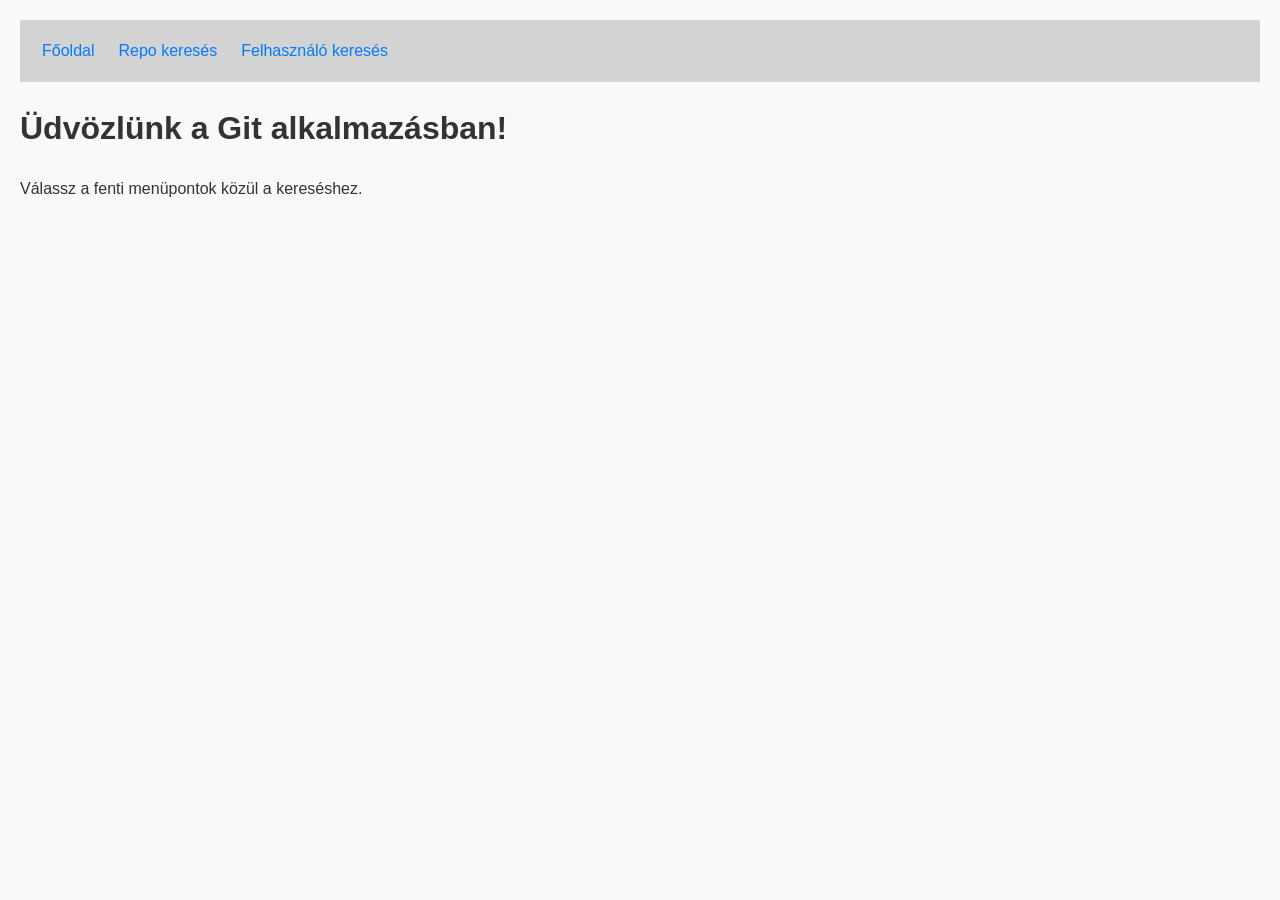
<file: webtech_8het_CFW04U/index.html>
<!DOCTYPE html>
<html lang="hu">
<head>
    <meta charset="UTF-8">
    <title>Git App - Főoldal</title>
    <link rel="stylesheet" href="style.css">
</head>
<body>
    <h1>Üdvözlünk a Git alkalmazásban!</h1>
    <p>Válassz a fenti menüpontok közül a kereséshez.</p>
    <script src="app.js"></script>
</body>
</html>
</file>
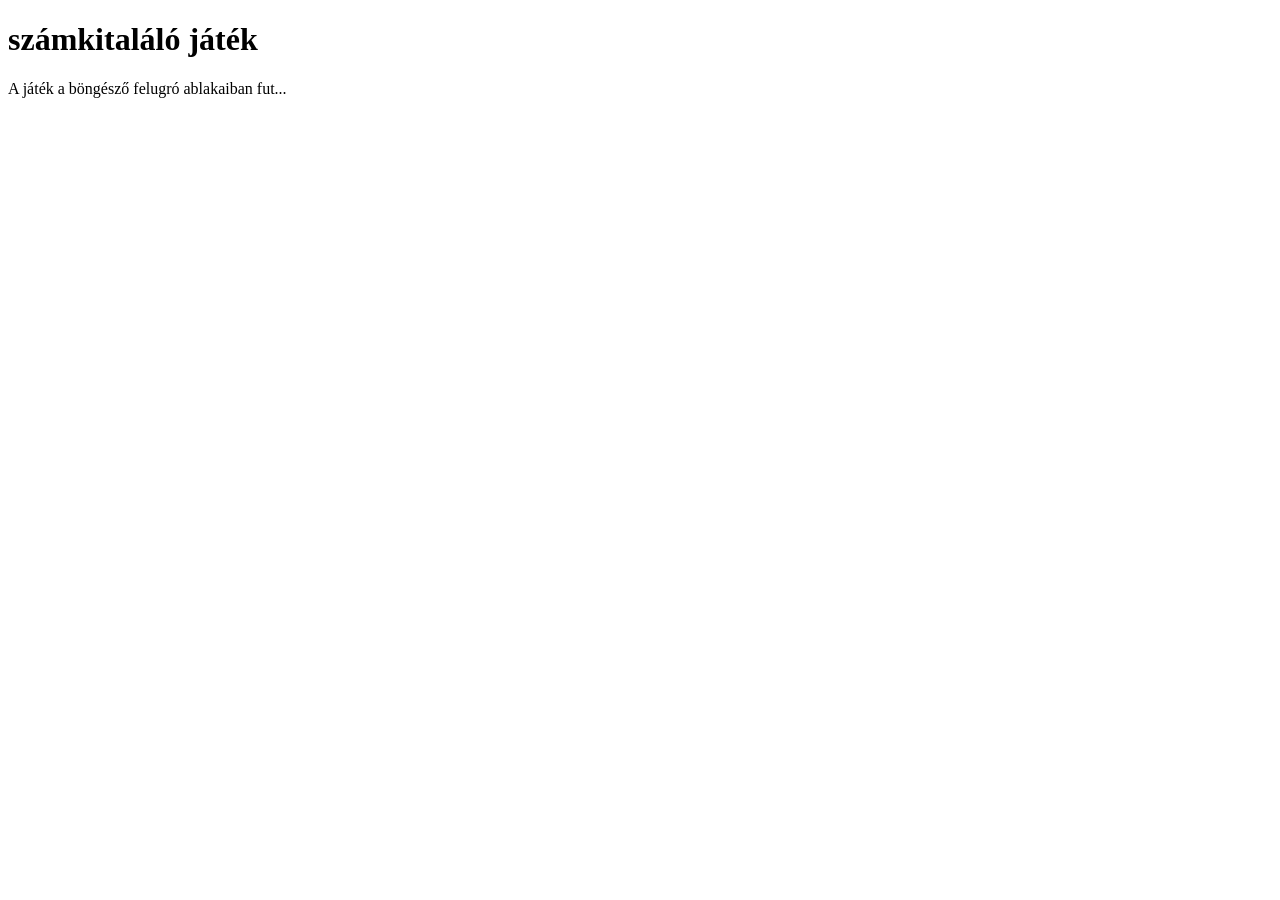
<file: webtech_5het_CFW04U/szamkitalalo-jatek/index.html>
<!DOCTYPE html>
<html lang="en">
<head>
    <meta charset="UTF-8">
    <meta name="viewport" content="width=device-width, initial-scale=1.0">
    <title>számkitaláló játék</title>
</head>
<body>
    <h1>számkitaláló játék</h1>
    <p>A játék a böngésző felugró ablakaiban fut...</p>

    <script src="./app.js"></script>
</body>
</html>
</file>
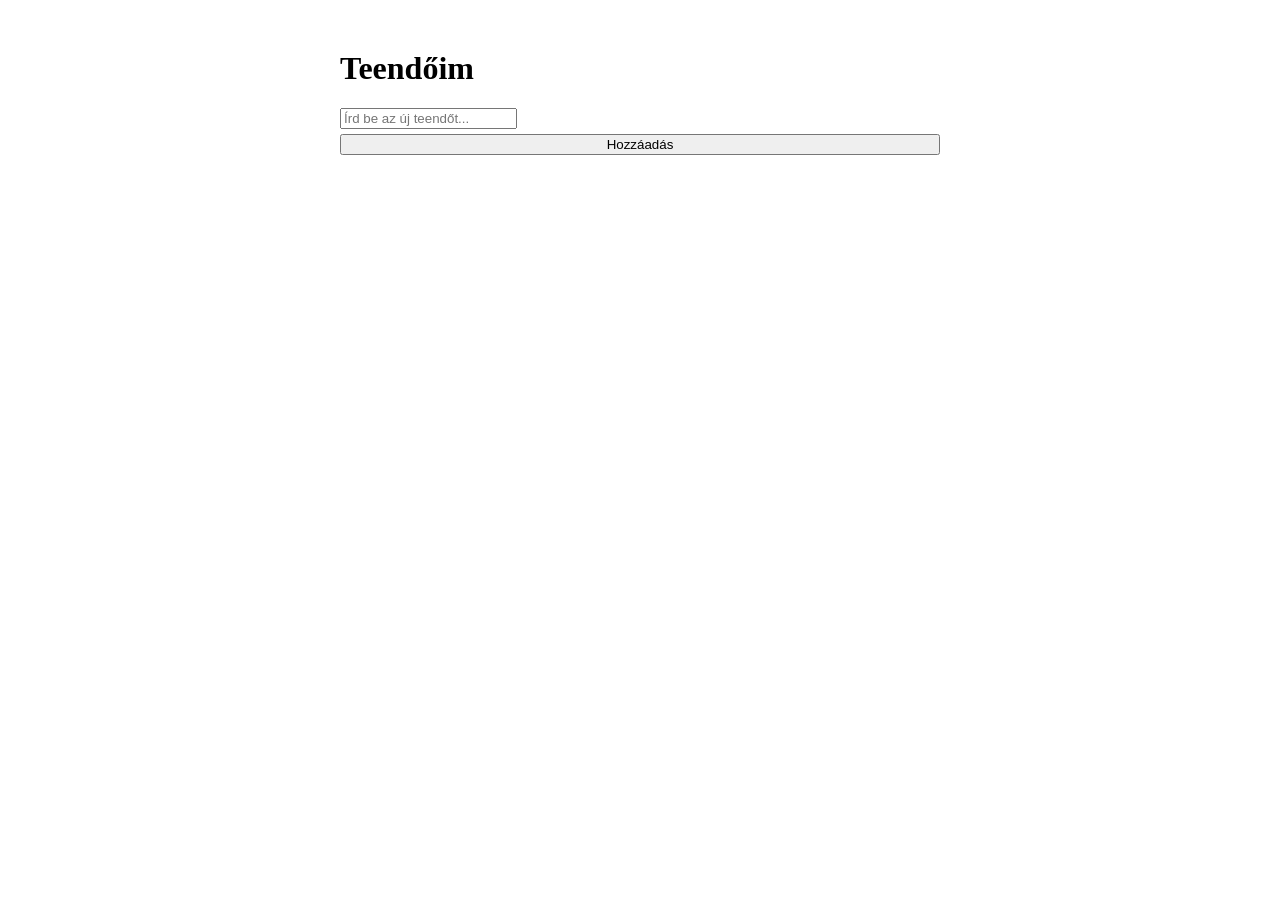
<file: webtech_6het_CFW04U/feladat/index.html>
<!DOCTYPE html>
<html lang="hu">
<head>
    <meta charset="UTF-8">
    <meta name="viewport" content="width=device-width, initial-scale=1.0">
    <title>Teendő Lista</title>
    <link rel="stylesheet" href="style.css">
</head>
<body>
    
    <div class="container">
        <div class="card" style="margin-top: 50px; max-width: 600px; margin-left: auto; margin-right: auto;">
            <h1>Teendőim</h1>
            
            <div class="row">
                <div class="col-3">
                    <input type="text" id="todo-input" placeholder="Írd be az új teendőt...">
                </div>
                <div class="col">
                    <button class="btn btn-primary" id="add-btn" style="width: 100%; margin: 5px 0;">Hozzáadás</button>
                </div>
            </div>

            <ul id="todo-list"></ul>
        </div>
    </div>

    <script src="app.js"></script>
</body>
</html>
</file>
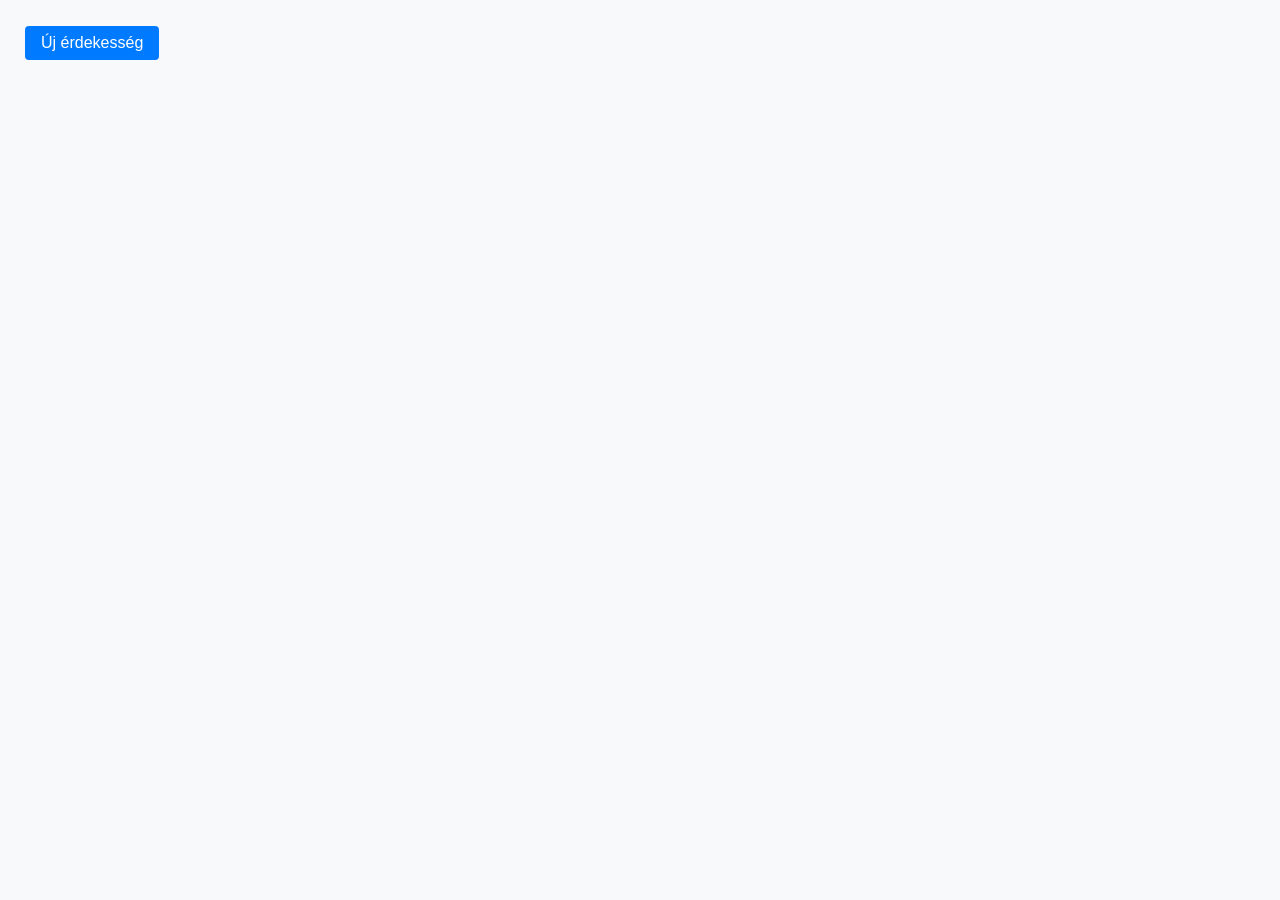
<file: webtech_6het_CFW04U/órai gyak/index.html>
<!DOCTYPE html>
<html lang="en">
<head>
    <meta charset="UTF-8">
    <meta name="viewport" content="width=device-width, initial-scale=1.0">
    <title>Document</title>
    <link rel="stylesheet" href="style.css">
</head>
<body>
    
    <h1 id="name"></h1>

    <div id="description"></div>

    <ul id="fun-facts"></ul>

    <button class="btn btn-primary" id="new-fun-fact-btn">Új érdekesség</button>

    <script src="data.js"></script>
    <script src="app.js"></script>
</body>
</html>
</file>
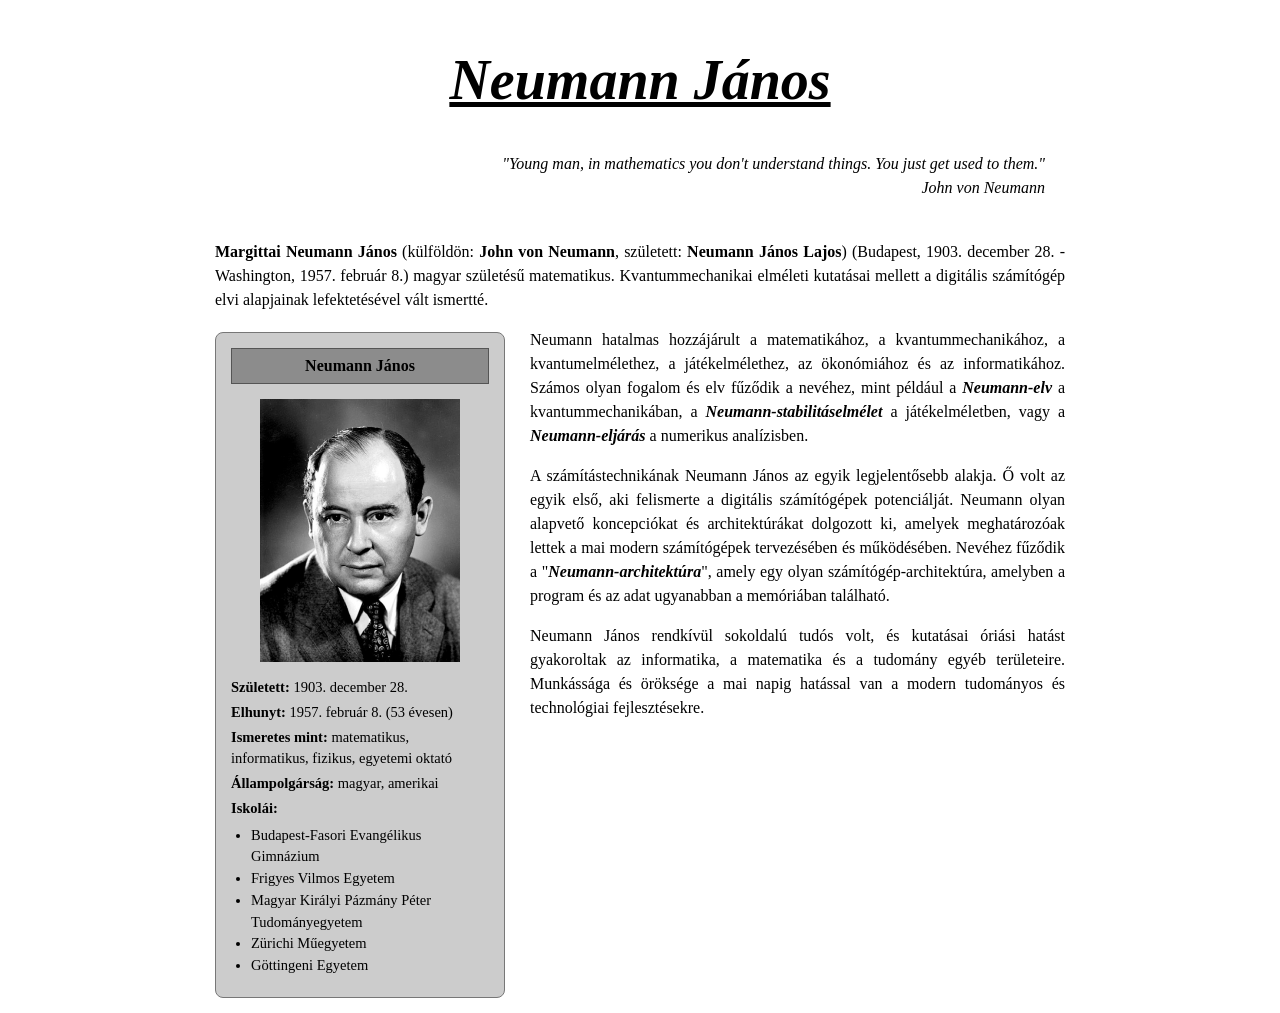
<file: webtech_3het_CFW04U/neumann.html>
<!DOCTYPE html>
<html lang="hu">
<head>
    <meta charset="UTF-8">
    <meta name="viewport" content="width=device-width, initial-scale=1.0">
    <title>Neumann János</title>
    
    <style>
        body {
            font-family: 'Times New Roman', Times, serif;
            width: 850px; 
            margin: 20px auto; 
            color: black;
            line-height: 1.5;
        }

        .main-text {
            text-align: justify;
            margin-bottom: 15px;
        }

        .quote-box {
            text-align: right;
            font-style: italic;
            margin-bottom: 40px;
            margin-right: 20px;
        }

        #info-box {
            float: left; 
            width: 290px;
            background-color: #cccccc;
            border: 1px solid #777; 
            border-radius: 8px; 
            padding: 15px;
            margin: 5px 25px 15px 0; 
            box-sizing: border-box;
        }

        .info-header {
            background-color: #8c8c8c; 
            color: black;
            font-weight: bold;
            text-align: center;
            padding: 5px;
            margin-bottom: 15px;
            border: 1px solid #555;
        }

        #info-box img {
            display: block;
            width: 200px; 
            margin: 0 auto 15px auto; 
        }

        #info-box p {
            margin: 3px 0;
            font-size: 14.5px;
        }

        #info-box ul {
            margin-top: 5px;
            margin-bottom: 5px;
            padding-left: 20px;
            font-size: 14.5px;
        }

        .alpont {
            font-weight: bold;
        }
    </style>
</head>
<body>

    <h1 style="text-align: center; text-decoration: underline; font-style: italic; font-size: 3.5em; margin-bottom: 30px;">Neumann János</h1>

    <div class="quote-box">
        "Young man, in mathematics you don't understand things. You just get used to them."<br>
        John von Neumann
    </div>

    <p class="main-text"><strong>Margittai Neumann János</strong> (külföldön: <strong>John von Neumann</strong>, született: <strong>Neumann János Lajos</strong>) (Budapest, 1903. december 28. - Washington, 1957. február 8.) magyar születésű matematikus. Kvantummechanikai elméleti kutatásai mellett a digitális számítógép elvi alapjainak lefektetésével vált ismertté.</p>

    <div id="info-box">
        <div class="info-header">Neumann János</div>
        
        <img src="neumann.png" alt="Neumann János">
        
        <p><span class="alpont">Született:</span> 1903. december 28.</p>
        <p><span class="alpont">Elhunyt:</span> 1957. február 8. (53 évesen)</p>
        <p><span class="alpont">Ismeretes mint:</span> matematikus, informatikus, fizikus, egyetemi oktató</p>
        <p><span class="alpont">Állampolgárság:</span> magyar, amerikai</p>
        <p><span class="alpont">Iskolái:</span></p>
        <ul>
            <li>Budapest-Fasori Evangélikus Gimnázium</li>
            <li>Frigyes Vilmos Egyetem</li>
            <li>Magyar Királyi Pázmány Péter Tudományegyetem</li>
            <li>Zürichi Műegyetem</li>
            <li>Göttingeni Egyetem</li>
        </ul>
    </div>

    <p class="main-text">Neumann hatalmas hozzájárult a matematikához, a kvantummechanikához, a kvantumelmélethez, a játékelmélethez, az ökonómiához és az informatikához. Számos olyan fogalom és elv fűződik a nevéhez, mint például a <strong><em>Neumann-elv</em></strong> a kvantummechanikában, a <strong><em>Neumann-stabilitáselmélet</em></strong> a játékelméletben, vagy a <strong><em>Neumann-eljárás</em></strong> a numerikus analízisben.</p>

    <p class="main-text">A számítástechnikának Neumann János az egyik legjelentősebb alakja. Ő volt az egyik első, aki felismerte a digitális számítógépek potenciálját. Neumann olyan alapvető koncepciókat és architektúrákat dolgozott ki, amelyek meghatározóak lettek a mai modern számítógépek tervezésében és működésében. Nevéhez fűződik a "<strong><em>Neumann-architektúra</em></strong>", amely egy olyan számítógép-architektúra, amelyben a program és az adat ugyanabban a memóriában található.</p>

    <p class="main-text">Neumann János rendkívül sokoldalú tudós volt, és kutatásai óriási hatást gyakoroltak az informatika, a matematika és a tudomány egyéb területeire. Munkássága és öröksége a mai napig hatással van a modern tudományos és technológiai fejlesztésekre.</p>

</body>
</html>
</file>
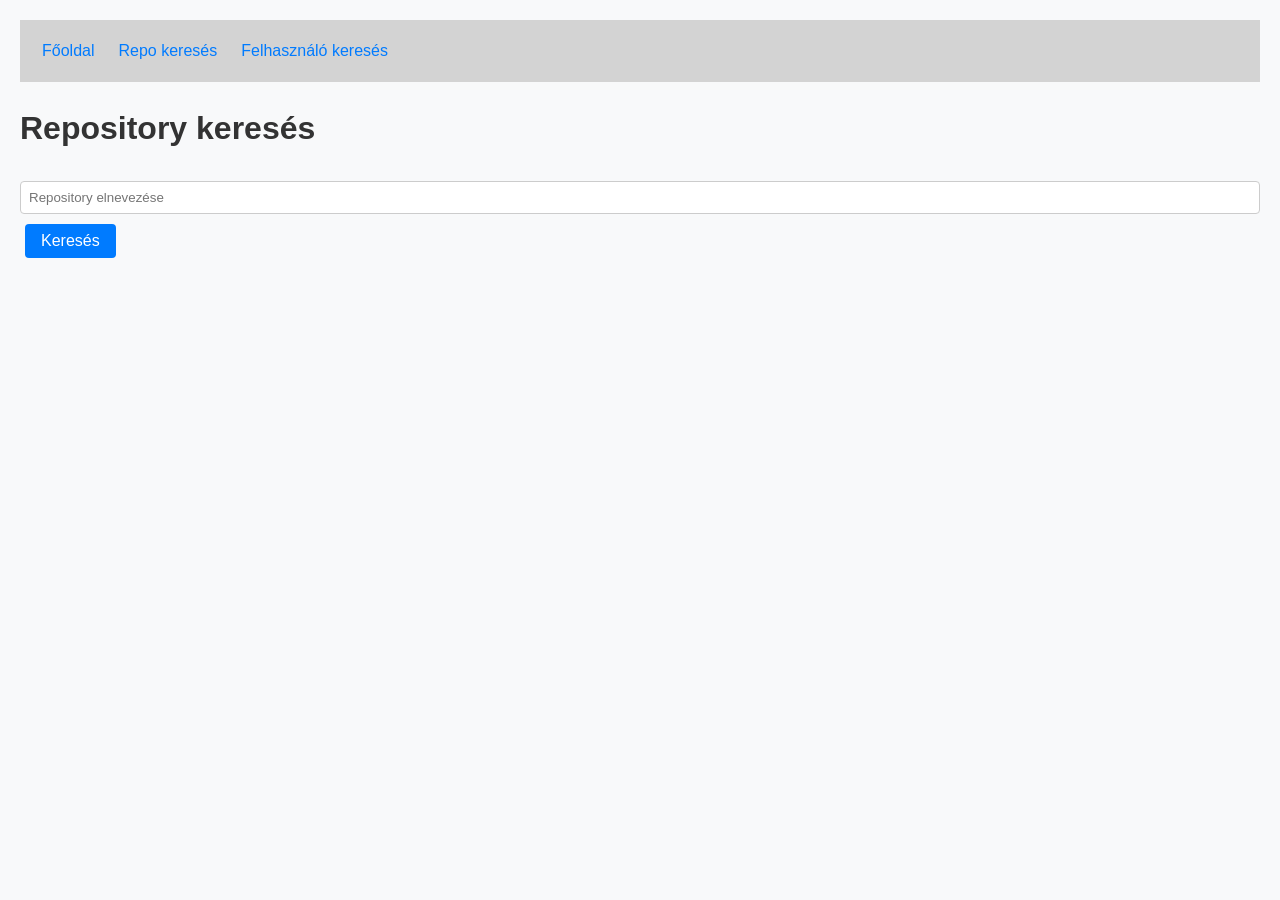
<file: webtech_8het_CFW04U/repo-search.html>
<!DOCTYPE html>
<html lang="hu">
<head>
    <meta charset="UTF-8">
    <title>Git App - Repo kereső</title>
    <link rel="stylesheet" href="style.css">
</head>
<body>
    <h1>Repository keresés</h1>
    <input type="text" id="repo-search-input" placeholder="Repository elnevezése">
    <button class="btn btn-primary" id="search-btn">Keresés</button>
    <div id="result"></div>

    <script src="app.js"></script>
    <script>
        async function loadRepositories(searchText) {
            try {
                const res = await fetch('https://api.github.com/search/repositories?q=' + encodeURIComponent(searchText), {
                    headers: { 'Authorization': 'Bearer ' + GH_ACCESS_TOKEN }
                });
                const data = await res.json();
                const resultDiv = document.querySelector('#result');
                resultDiv.innerHTML = '';
                for (const repo of data.items) {
                    resultDiv.innerHTML += `
                        <div class="card">
                            <p><strong>${repo.full_name}</strong></p>
                            <p>${repo.description || 'Nincs leírás'}</p>
                        </div>`;
                }
            } catch (err) { alert('Hiba történt.'); }
        }
        document.querySelector('#search-btn').addEventListener('click', () => {
            loadRepositories(document.querySelector('#repo-search-input').value);
        });
    </script>
</body>
</html>
</file>
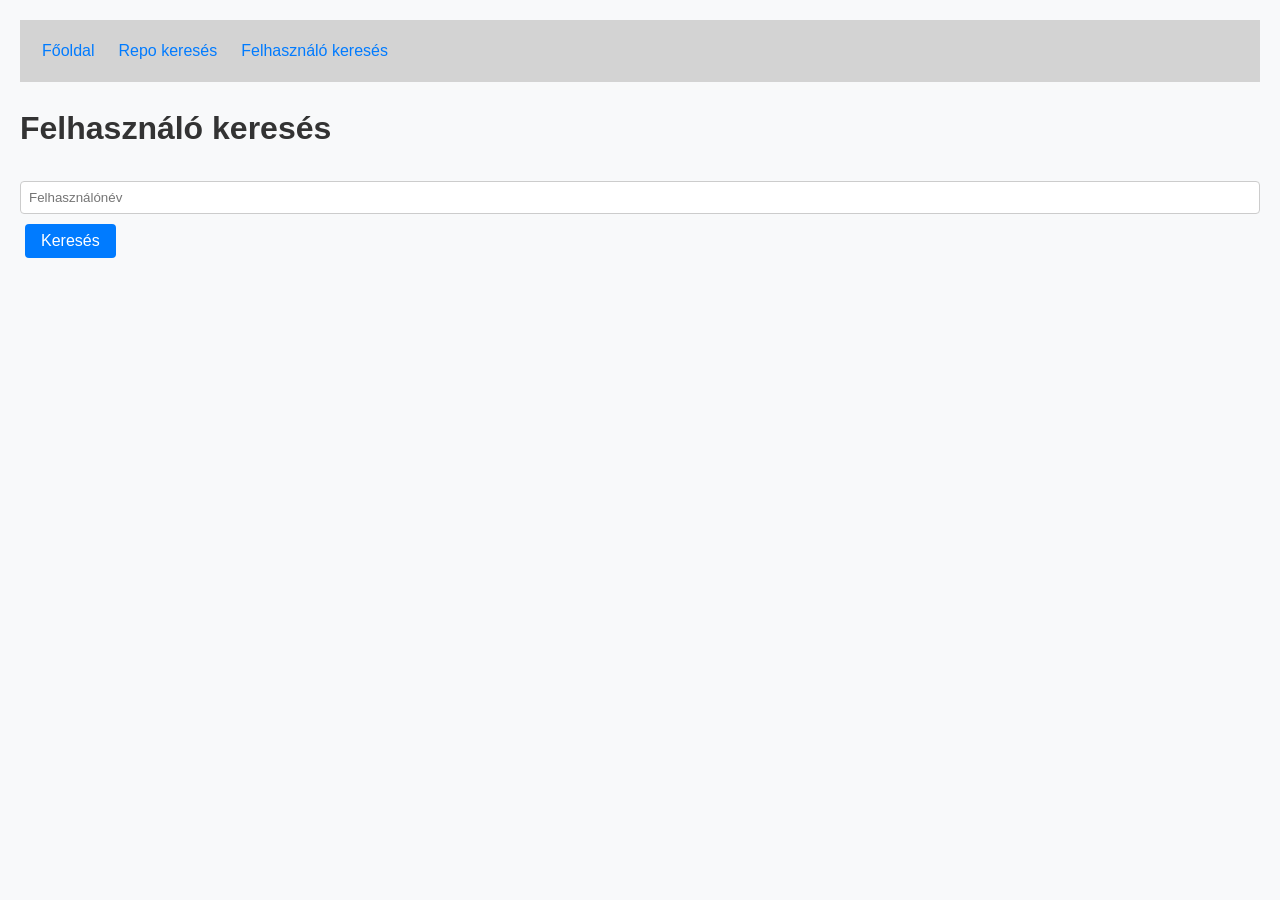
<file: webtech_8het_CFW04U/user-search.html>
<!DOCTYPE html>
<html lang="hu">
<head>
    <meta charset="UTF-8">
    <title>Git App - Felhasználó kereső</title>
    <link rel="stylesheet" href="style.css">
</head>
<body>
    <h1>Felhasználó keresés</h1>
    <input type="text" id="user-search-input" placeholder="Felhasználónév">
    <button class="btn btn-primary" id="search-btn">Keresés</button>
    <div id="result"></div>

    <script src="app.js"></script>
    <script>
        async function loadUsers(searchText) {
            if (!searchText.trim()) {
                alert('Kérlek, adj meg egy nevet!'); // 7. heti feltétel
                return;
            }
            try {
                const res = await fetch('https://api.github.com/search/users?q=' + encodeURIComponent(searchText), {
                    headers: { 'Authorization': 'Bearer ' + GH_ACCESS_TOKEN }
                });
                const data = await res.json();
                const resultDiv = document.querySelector('#result');
                resultDiv.innerHTML = '';

                for (const user of data.items) {
                    // Itt alakítjuk linkké az adatlaphoz (8. heti feladat)
                    resultDiv.innerHTML += `
                        <a href="user.html?id=${user.login}" style="text-decoration: none; color: inherit;">
                            <div class="card user-card">
                                <img src="${user.avatar_url}" class="avatar">
                                <p><strong>${user.login}</strong></p>
                            </div>
                        </a>`;
                }
            } catch (err) { alert('Hiba a keresés során.'); }
        }
        document.querySelector('#search-btn').addEventListener('click', () => {
            loadUsers(document.querySelector('#user-search-input').value);
        });
    </script>
</body>
</html>
</file>
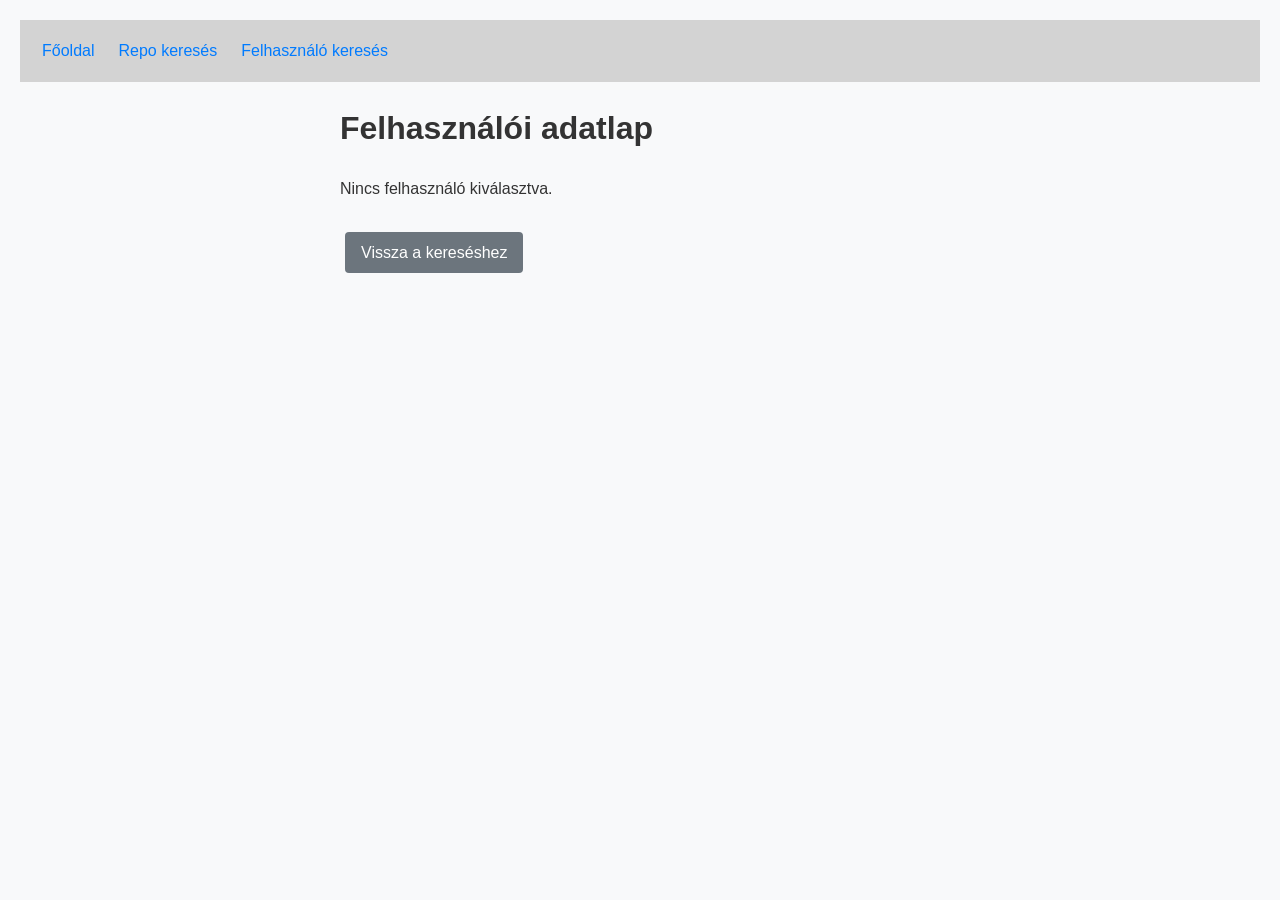
<file: webtech_8het_CFW04U/user.html>
<!DOCTYPE html>
<html lang="hu">
<head>
    <meta charset="UTF-8">
    <title>Git App - Adatlap</title>
    <link rel="stylesheet" href="style.css">
</head>
<body>
    <div style="max-width: 600px; margin: 0 auto;">
        <h1>Felhasználói adatlap</h1>
        <div id="profile-result">Betöltés...</div>
        <br>
        <a href="user-search.html" class="btn btn-secondary">Vissza a kereséshez</a>
    </div>

    <script src="app.js"></script>
    <script>
        async function loadProfile() {
            const params = new URLSearchParams(window.location.search);
            const userId = params.get('id'); // Query paraméter fogadása
            const resultDiv = document.querySelector('#profile-result');

            if (!userId) {
                resultDiv.innerHTML = 'Nincs felhasználó kiválasztva.';
                return;
            }

            try {
                const res = await fetch('https://api.github.com/users/' + userId, {
                    headers: { 'Authorization': 'Bearer ' + GH_ACCESS_TOKEN }
                });
                const u = await res.json();
                let html = `<div class="card">`;
                html += `<img src="${u.avatar_url}" class="profile-avatar">`;
                if (u.name) html += `<h2>${u.name}</h2>`;
                if (u.blog) html += `<p><strong>Blog:</strong> <a href="${u.blog}" target="_blank">${u.blog}</a></p>`;
                if (u.location) html += `<p><strong>Helyszín:</strong> ${u.location}</p>`;
                if (u.bio) html += `<p><strong>Bio:</strong> ${u.bio}</p>`;
                if (u.public_repos !== undefined) html += `<p><strong>Repók:</strong> ${u.public_repos}</p>`;
                if (u.followers !== undefined) html += `<p><strong>Követők:</strong> ${u.followers}</p>`;
                html += `</div>`;
                
                resultDiv.innerHTML = html;
            } catch (err) { resultDiv.innerHTML = 'Hiba az adatok betöltésekor.'; }
        }
        loadProfile();
    </script>
</body>
</html>
</file>
<file: webtech_8het_CFW04U/style.css>
* {
    box-sizing: border-box;
    font-family: Arial, sans-serif;
}

body {
    font-size: 16px;
    line-height: 1.6;
    color: #333;
    background-color: #f8f9fa;
    margin: 20px;
}

a {
    color: #007bff;
    text-decoration: none;
}

a:hover {
    text-decoration: underline;
}

.navbar {
    background-color: lightgrey;
    padding: 10px;
    display: flex;
    justify-content: flex-start;
    align-items: center;
    margin-bottom: 20px;
}

.navbar a {
    padding: 8px 12px;
}

.btn {
    display: inline-block;
    padding: 8px 16px;
    margin: 5px;
    font-size: 16px;
    text-align: center;
    border: none;
    cursor: pointer;
    border-radius: 4px;
}

.btn-primary {
    background-color: #007bff;
    color: white;
}

.btn-secondary {
    background-color: #6c757d;
    color: white;
}

.card {
    background: white;
    padding: 15px;
    border-radius: 5px;
    box-shadow: 0 2px 4px rgba(0, 0, 0, 0.1);
    margin-bottom: 15px;
}

.user-card {
    display: flex;
    align-items: center;
    gap: 15px;
    transition: background 0.2s;
}

.user-card:hover {
    background-color: #f0f0f0;
}

.avatar {
    width: 60px;
    height: 60px;
    border-radius: 50%;
}

.profile-avatar {
    width: 150px;
    height: 150px;
    border-radius: 50%;
    display: block;
    margin: 0 auto 20px auto;
}

input {
    width: 100%;
    padding: 8px;
    margin: 5px 0;
    border: 1px solid #ccc;
    border-radius: 4px;
}
</file>
<file: webtech_6het_CFW04U/feladat/style.css>
#todo-list {
    list-style-type: none; 
    padding: 0;
    margin-top: 20px;
}

#todo-list li {
    padding: 12px;
    background-color: #f8f9fa;
    border: 1px solid #ccc;
    border-radius: 4px;
    margin-bottom: 8px;
    cursor: pointer; 
    transition: background-color 0.2s;
}

#todo-list li:hover {
    background-color: #e2e6ea; 
}

.completed {
    text-decoration: line-through;
    color: #888;
}
</file>
<file: webtech_6het_CFW04U/órai gyak/style.css>
/* === General Styles === */
* {
    box-sizing: border-box;
    font-family: Arial, sans-serif;
}

/* === Typography === */
body {
    font-size: 16px;
    line-height: 1.6;
    color: #333;
    background-color: #f8f9fa;
    margin: 20px;
}

h1,
h2,
h3,
h4,
h5,
h6 {
    margin-bottom: 0.5em;
}

p {
    margin-bottom: 1em;
}

a {
    color: #007bff;
    text-decoration: none;
}

a:hover {
    text-decoration: underline;
}

/* === Navigation === */
.navbar {
    background-color: lightgrey;
    padding: 10px;
    display: flex;
    justify-content: flex-start;
    align-items: center;
}

.navbar a {
    padding: 8px 12px;
}

.navbar a:hover {
    background-color: rgba(255, 255, 255, 0.2);
    border-radius: 4px;
}

/* === Buttons === */
.btn {
    display: inline-block;
    padding: 8px 16px;
    margin: 5px;
    font-size: 16px;
    text-align: center;
    border: none;
    cursor: pointer;
    border-radius: 4px;
}

.btn-primary {
    background-color: #007bff;
    color: white;
}

.btn-secondary {
    background-color: #6c757d;
    color: white;
}

.btn-danger {
    background-color: #dc3545;
    color: white;
}

.btn:hover {
    opacity: 0.8;
}

/* === Forms === */
input,
textarea,
select {
    width: 100%;
    padding: 8px;
    margin: 5px 0;
    border: 1px solid #ccc;
    border-radius: 4px;
}

input:focus,
textarea:focus,
select:focus {
    border-color: #007bff;
    outline: none;
}

/* === Grid System === */
.container {
    width: 90%;
    max-width: 1200px;
    margin: 0 auto;
}

.row {
    display: flex;
    flex-wrap: wrap;
    margin: -10px;
}

.col {
    flex: 1;
    padding: 10px;
}

.col-2 {
    flex: 2;
}

.col-3 {
    flex: 3;
}

.col-4 {
    flex: 4;
}

/* === Card === */
.card {
    background: white;
    padding: 15px;
    border-radius: 5px;
    box-shadow: 0 2px 4px rgba(0, 0, 0, 0.1);
    margin-bottom: 15px;
}

/* === Footer === */
.footer {
    background: #333;
    color: white;
    text-align: center;
    padding: 10px;
    margin-top: 20px;
}

.fun-fact {
    font-style: italic;
}
</file>
